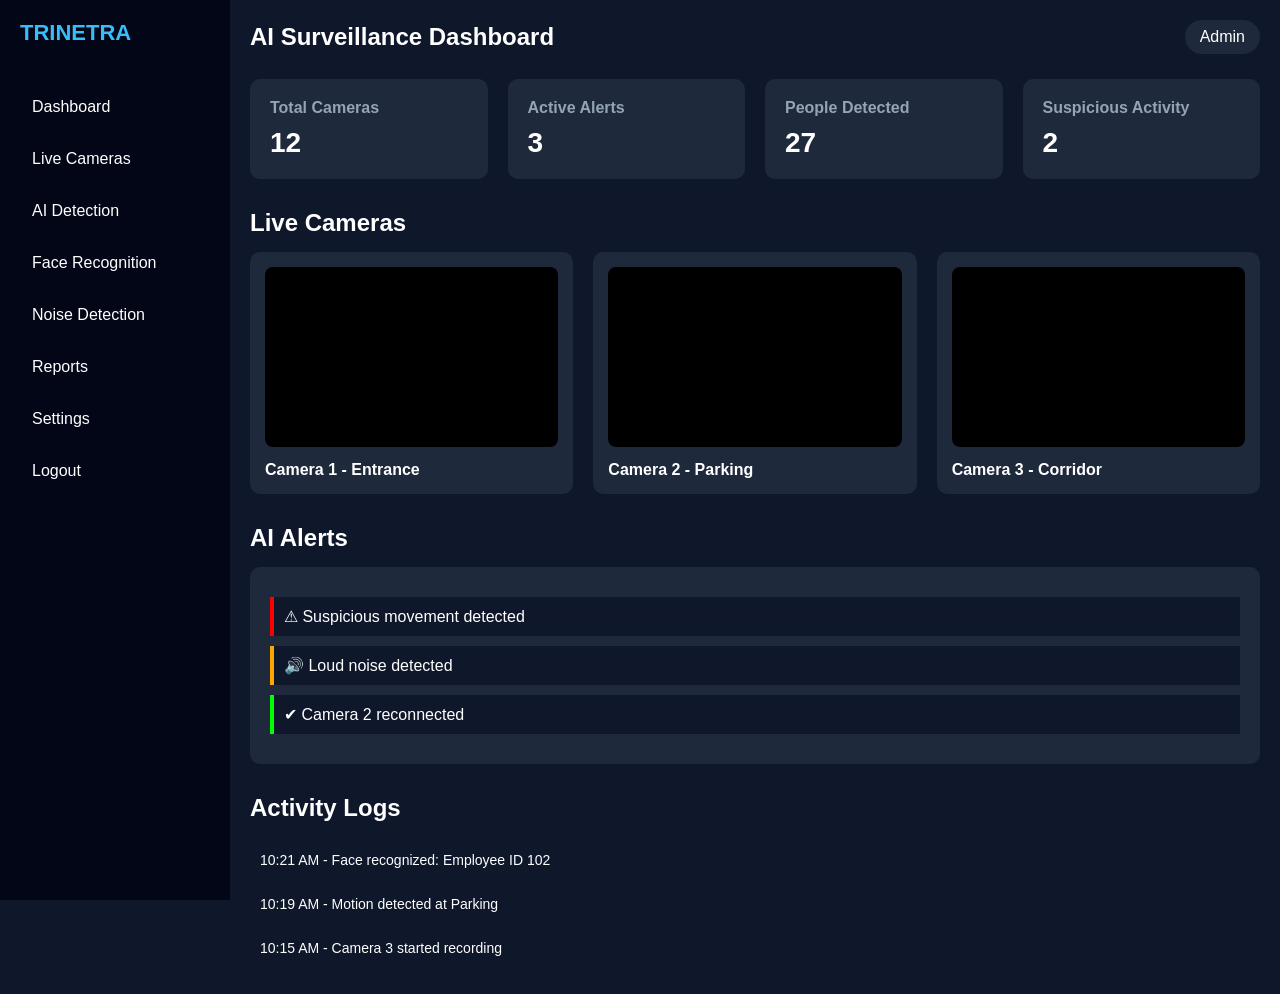
<file: dashboard.html>
<!DOCTYPE html>
<html lang="en">
<head>
<meta charset="UTF-8">
<meta name="viewport" content="width=device-width, initial-scale=1.0">
<title>Trinetra AI Dashboard</title>

<style>

*{
margin:0;
padding:0;
box-sizing:border-box;
font-family:Arial, Helvetica, sans-serif;
}

body{
display:flex;
background:#0f172a;
color:white;
}

/* Sidebar */

.sidebar{
width:230px;
height:100vh;
background:#020617;
padding:20px;
position:fixed;
}

.logo{
font-size:22px;
font-weight:bold;
margin-bottom:40px;
color:#38bdf8;
}

.sidebar ul{
list-style:none;
}

.sidebar ul li{
padding:12px;
margin:10px 0;
cursor:pointer;
border-radius:6px;
transition:0.3s;
}

.sidebar ul li:hover{
background:#1e293b;
}

/* Main */

.main{
margin-left:230px;
width:100%;
padding:20px;
}

/* Navbar */

.navbar{
display:flex;
justify-content:space-between;
align-items:center;
margin-bottom:25px;
}

.navbar h2{
font-weight:600;
}

.user{
background:#1e293b;
padding:8px 15px;
border-radius:20px;
}

/* Dashboard Cards */

.cards{
display:grid;
grid-template-columns:repeat(auto-fit,minmax(220px,1fr));
gap:20px;
margin-bottom:30px;
}

.card{
background:#1e293b;
padding:20px;
border-radius:10px;
transition:0.3s;
}

.card:hover{
transform:translateY(-5px);
box-shadow:0 10px 20px rgba(0,0,0,0.4);
}

.card h3{
margin-bottom:10px;
font-size:16px;
color:#94a3b8;
}

.card p{
font-size:28px;
font-weight:bold;
}

/* Cameras */

.cameras{
display:grid;
grid-template-columns:repeat(auto-fit,minmax(300px,1fr));
gap:20px;
margin-bottom:30px;
}

.camera{
background:#1e293b;
padding:15px;
border-radius:10px;
}

.camera video{
width:100%;
border-radius:8px;
background:black;
height:180px;
}

.camera h4{
margin-top:10px;
}

/* Alerts */

.alerts{
background:#1e293b;
padding:20px;
border-radius:10px;
}

.alert{
padding:10px;
margin:10px 0;
border-left:4px solid red;
background:#0f172a;
}

.alert.warning{
border-color:orange;
}

.alert.success{
border-color:lime;
}

/* Activity Logs */

.logs{
margin-top:20px;
}

.log{
background:#0f172a;
padding:10px;
margin:8px 0;
border-radius:6px;
font-size:14px;
}

</style>
</head>

<body>

<!-- Sidebar -->

<div class="sidebar">

<div class="logo">TRINETRA</div>

<ul>
<li>Dashboard</li>
<li>Live Cameras</li>
<li>AI Detection</li>
<li>Face Recognition</li>
<li>Noise Detection</li>
<li>Reports</li>
<li>Settings</li>
<li>Logout</li>
</ul>

</div>

<!-- Main Content -->

<div class="main">

<!-- Navbar -->

<div class="navbar">
<h2>AI Surveillance Dashboard</h2>
<div class="user">Admin</div>
</div>

<!-- Cards -->

<div class="cards">

<div class="card">
<h3>Total Cameras</h3>
<p>12</p>
</div>

<div class="card">
<h3>Active Alerts</h3>
<p id="alerts">3</p>
</div>

<div class="card">
<h3>People Detected</h3>
<p id="people">27</p>
</div>

<div class="card">
<h3>Suspicious Activity</h3>
<p id="suspicious">2</p>
</div>

</div>

<!-- Camera Section -->

<h2 style="margin-bottom:15px;">Live Cameras</h2>

<div class="cameras">

<div class="camera">
<video autoplay muted></video>
<h4>Camera 1 - Entrance</h4>
</div>

<div class="camera">
<video autoplay muted></video>
<h4>Camera 2 - Parking</h4>
</div>

<div class="camera">
<video autoplay muted></video>
<h4>Camera 3 - Corridor</h4>
</div>

</div>

<!-- Alerts -->

<h2 style="margin-bottom:15px;">AI Alerts</h2>

<div class="alerts">

<div class="alert">
⚠ Suspicious movement detected
</div>

<div class="alert warning">
🔊 Loud noise detected
</div>

<div class="alert success">
✔ Camera 2 reconnected
</div>

</div>

<!-- Logs -->

<h2 style="margin-top:30px;">Activity Logs</h2>

<div class="logs">

<div class="log">
10:21 AM - Face recognized: Employee ID 102
</div>

<div class="log">
10:19 AM - Motion detected at Parking
</div>

<div class="log">
10:15 AM - Camera 3 started recording
</div>

</div>

</div>

<script>

/* Simulated AI updates */

setInterval(()=>{
document.getElementById("people").innerText = Math.floor(Math.random()*50)
document.getElementById("alerts").innerText = Math.floor(Math.random()*5)
document.getElementById("suspicious").innerText = Math.floor(Math.random()*3)
},4000)

</script>

</body>
</html>
</file>
